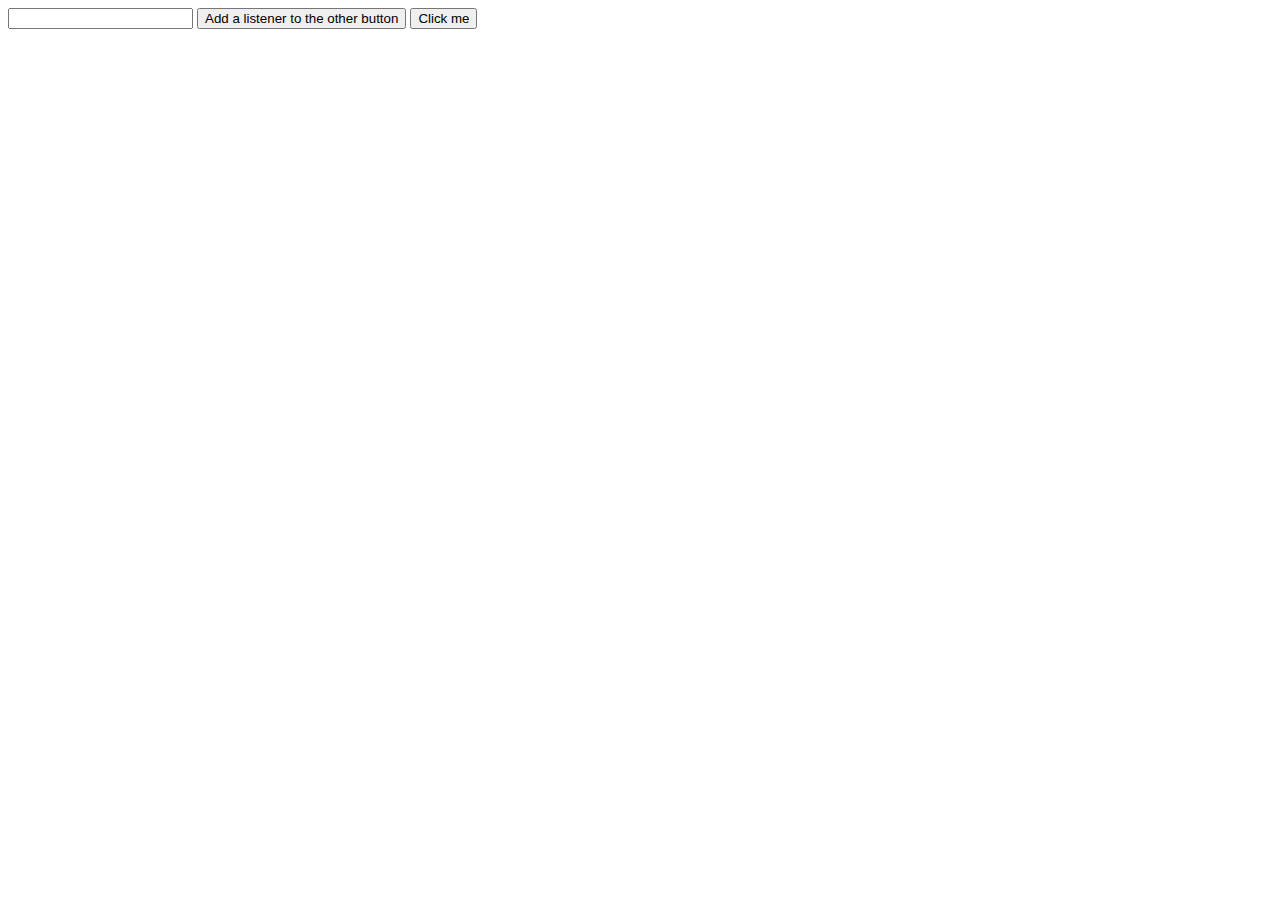
<file: 01_Basic/index.html>
<!DOCTYPE html>
<html lang="en">
<head>
  <meta charset="UTF-8">
  <meta name="viewport" content="width=device-width, initial-scale=1.0">
  <meta http-equiv="X-UA-Compatible" content="ie=edge">
  <title>Behind the Scenes</title>
  <script src="app.js" defer></script>
</head>
<body>
  <input type="text" id="click-message-input">
  <button id="add-listener-btn">Add a listener to the other button</button>
  <button id="clickable-btn">Click me</button>
</body>
</html>
</file>
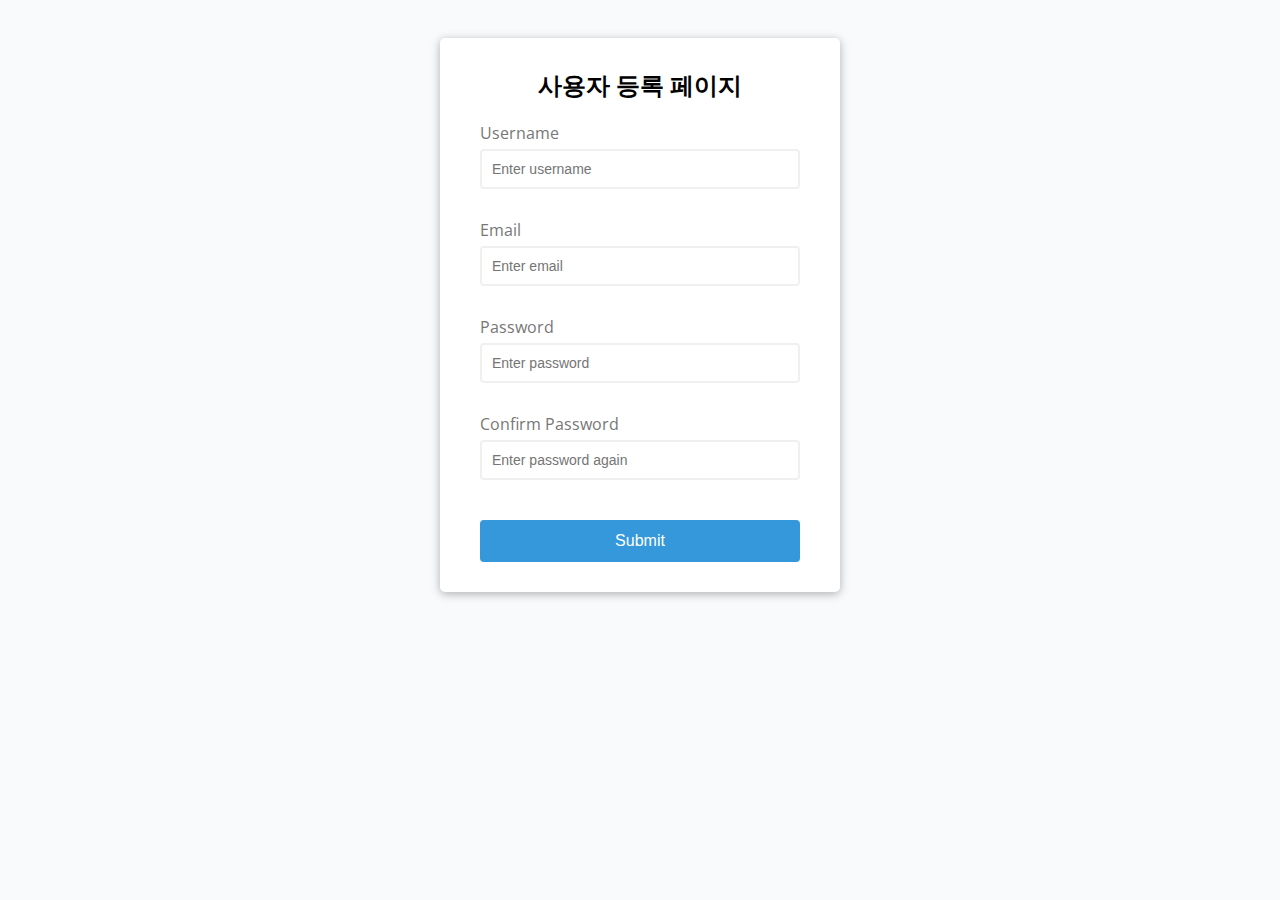
<file: 10_form-validator/index.html>
<!DOCTYPE html>
<html lang="en">
<head>
  <meta charset="UTF-8">
  <meta name="viewport" content="width=device-width, initial-scale=1.0">
  <link rel="stylesheet" href="style.css">
  <title>Form Validator</title>
</head>
<body>
  <div class="container">
    <form id="form" class="form">
      <h2>사용자 등록 페이지</h2>
      <div class="form-control">
        <label for="username">Username</label>
        <input type="text" id="username" placeholder="Enter username">
        <small>Error Message</small>
      </div>
      <div class="form-control">
        <label for="email">Email</label>
        <input type="text" id="email" placeholder="Enter email">
        <small>Error Message</small>
      </div>
      <div class="form-control">
        <label for="password">Password</label>
        <input type="password" id="password" placeholder="Enter password">
        <small>Error Message</small>
      </div>
      <div class="form-control">
        <label for="password2">Confirm Password</label>
        <input type="password" id="password2" placeholder="Enter password again">
        <small>Error Message</small>
      </div>
      <button>Submit</button>
    </form>
  </div>
  <script src="script.js"></script>
</body>
</html>
</file>
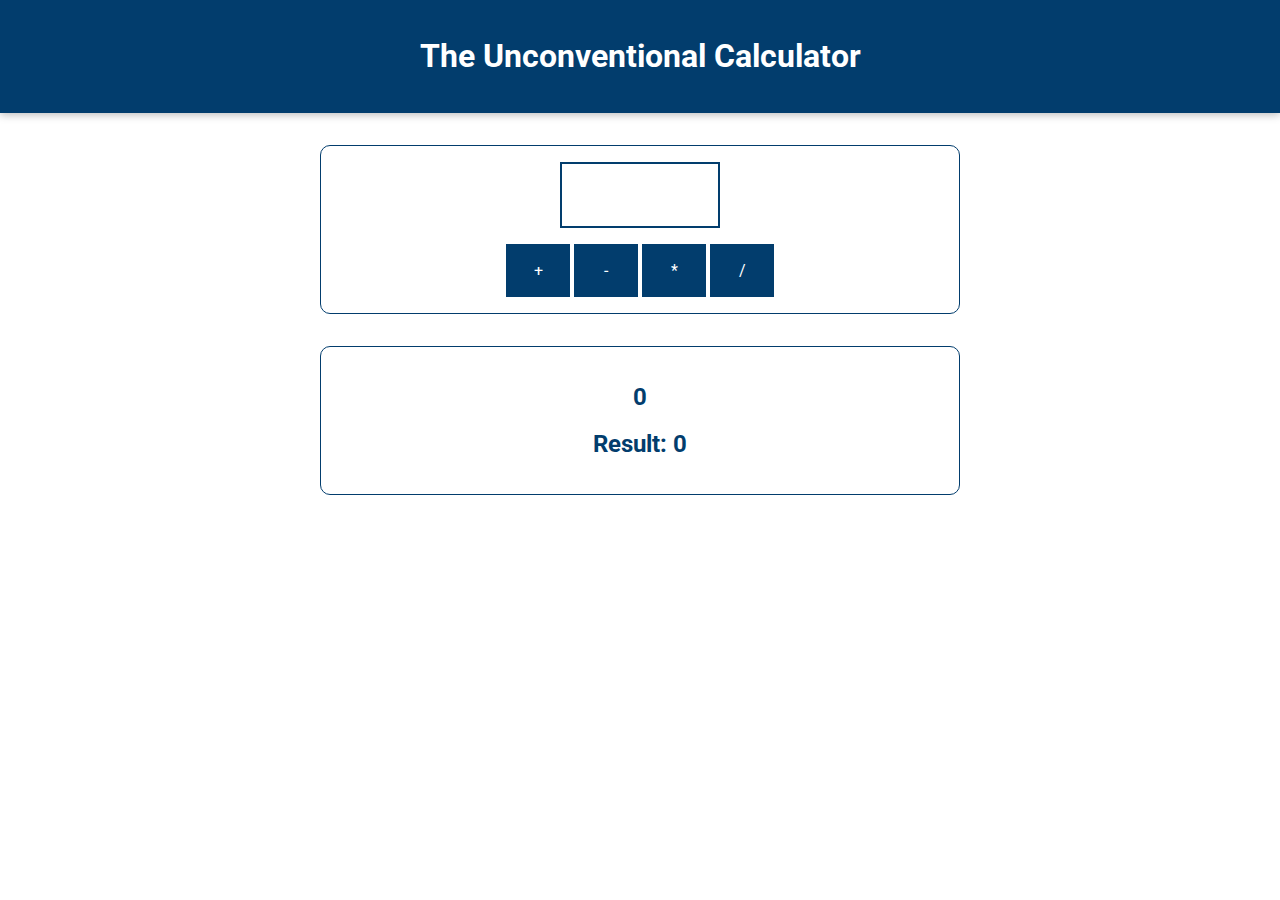
<file: 01_Basic/ex1/index.html>
<!DOCTYPE html>
<html lang="en">
  <head>
    <meta charset="UTF-8" />
    <meta name="viewport" content="width=device-width, initial-scale=1.0" />
    <meta http-equiv="X-UA-Compatible" content="ie=edge" />
    <title>Basics</title>
    <link
      href="https://fonts.googleapis.com/css?family=Roboto:400,700&display=swap"
      rel="stylesheet"
    />
    <link rel="stylesheet" href="assets/styles/app.css" />
    <script src="assets/scripts/vendor.js" defer></script>
    <script src="assets/scripts/app.js" defer></script>
  </head>
  <body>
    <header>
      <h1>The Unconventional Calculator</h1>
    </header>

    <section id="calculator">
      <input type="number" id="input-number" />
      <div id="calc-actions">
        <button type="button" id="btn-add">+</button>
        <button type="button" id="btn-subtract">-</button>
        <button type="button" id="btn-multiply">*</button>
        <button type="button" id="btn-divide">/</button>
      </div>
    </section>
    <section id="results">
      <h2 id="current-calculation">0</h2>
      <h2>Result: <span id="current-result">0</span></h2>
    </section>
  </body>
</html>
</file>
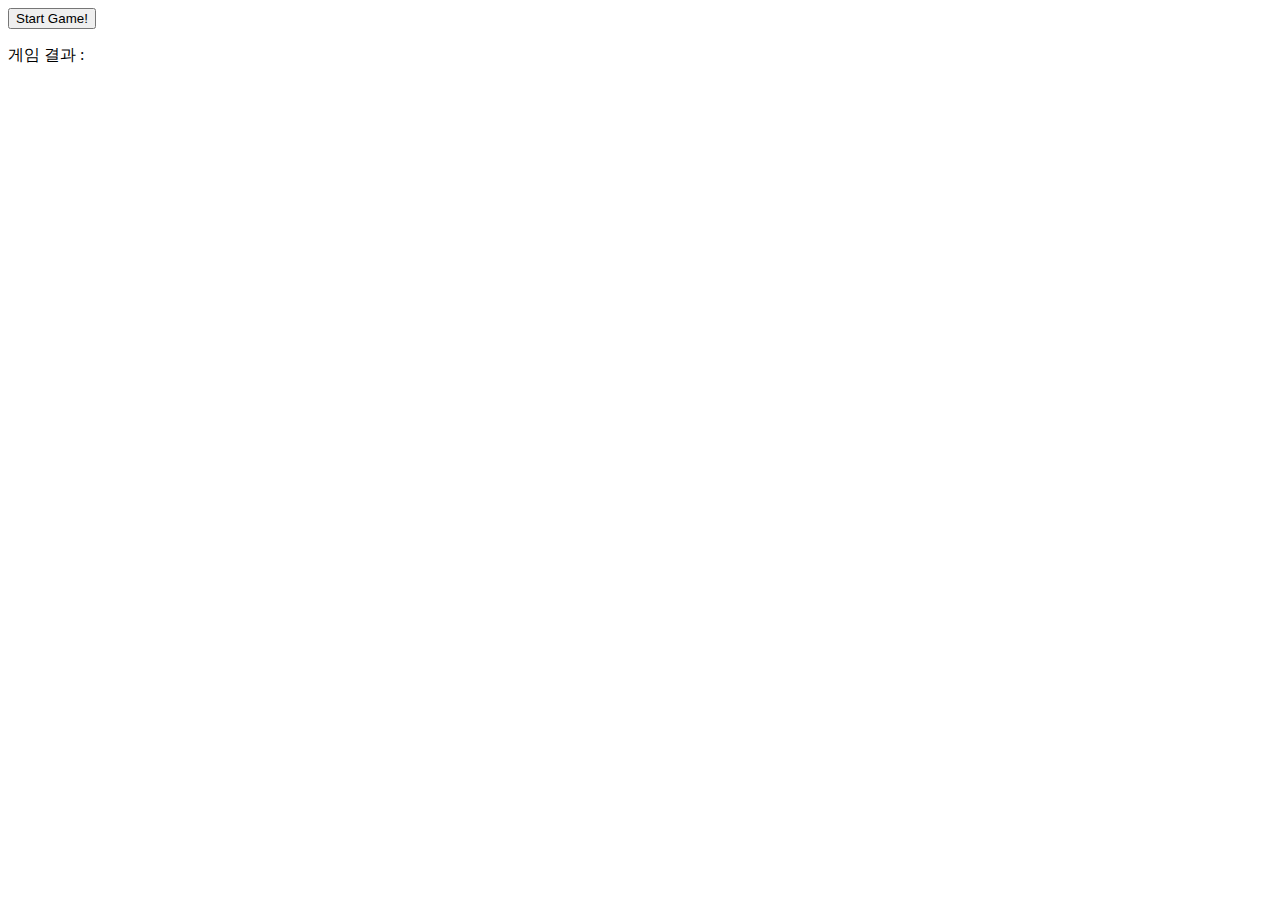
<file: 02_Function/ex1/index.html>
<!DOCTYPE html>
<html lang="en">
<head>
  <meta charset="UTF-8">
  <meta name="viewport" content="width=device-width, initial-scale=1.0">
  <meta http-equiv="X-UA-Compatible" content="ie=edge">
  <title>Rock, Paper, Scissors</title>
  <script src="app.js" defer></script>
</head>
<body>
  <button id="start-game-btn">Start Game!</button>
  <p id="output">게임 결과 : </p>
</body>
</html>
</file>
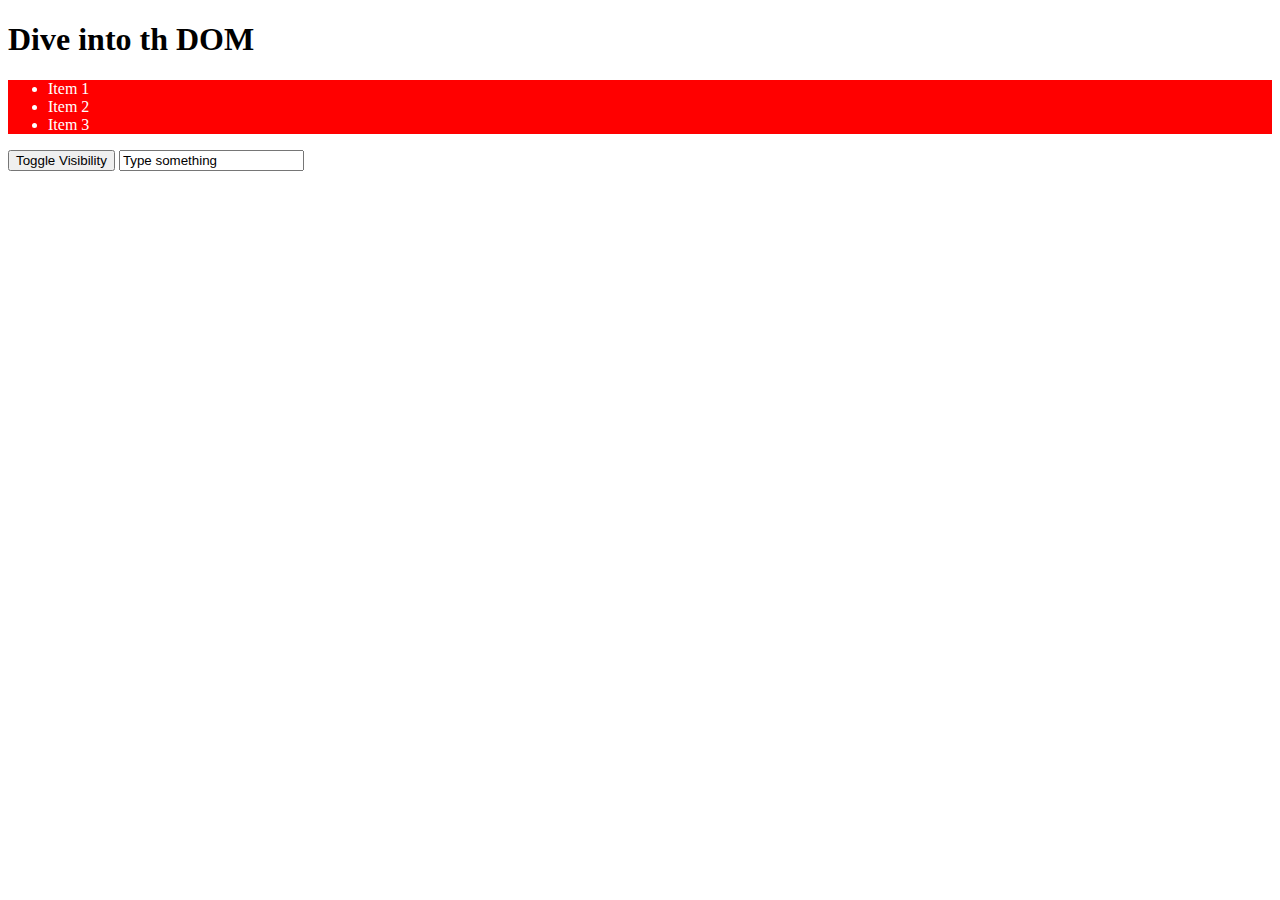
<file: 03_DOM/ex1/index.html>
<!DOCTYPE html>
<html lang="en">

<head>
  <meta charset="UTF-8">
  <meta name="viewport" content="width=device-width, initial-scale=1.0">
  <meta http-equiv="X-UA-Compatible" content="ie=edge">
  <title>DOM Interaction</title>
  <style>
    .red-bg {
      background-color: #ff0000;
      color: white;
    }

    .visible {
      display: block; 
    }

    .invisible {
      display: none;
    }
  </style>
  <script src="app.js" defer></script>
</head>

<body>
  <header>
    <h1 id="main-title">Dive into th DOM</h1>
  </header>
  <section class="red-bg visible">
    <ul>
      <li>Item 1</li>
      <li class="list-item">Item 2</li>
      <li class="list-item">Item 3</li>
    </ul>
  </section>
  <button>Toggle Visibility</button>
  <input type="text" id="input" value="Type something">
</body>

</html>
</file>
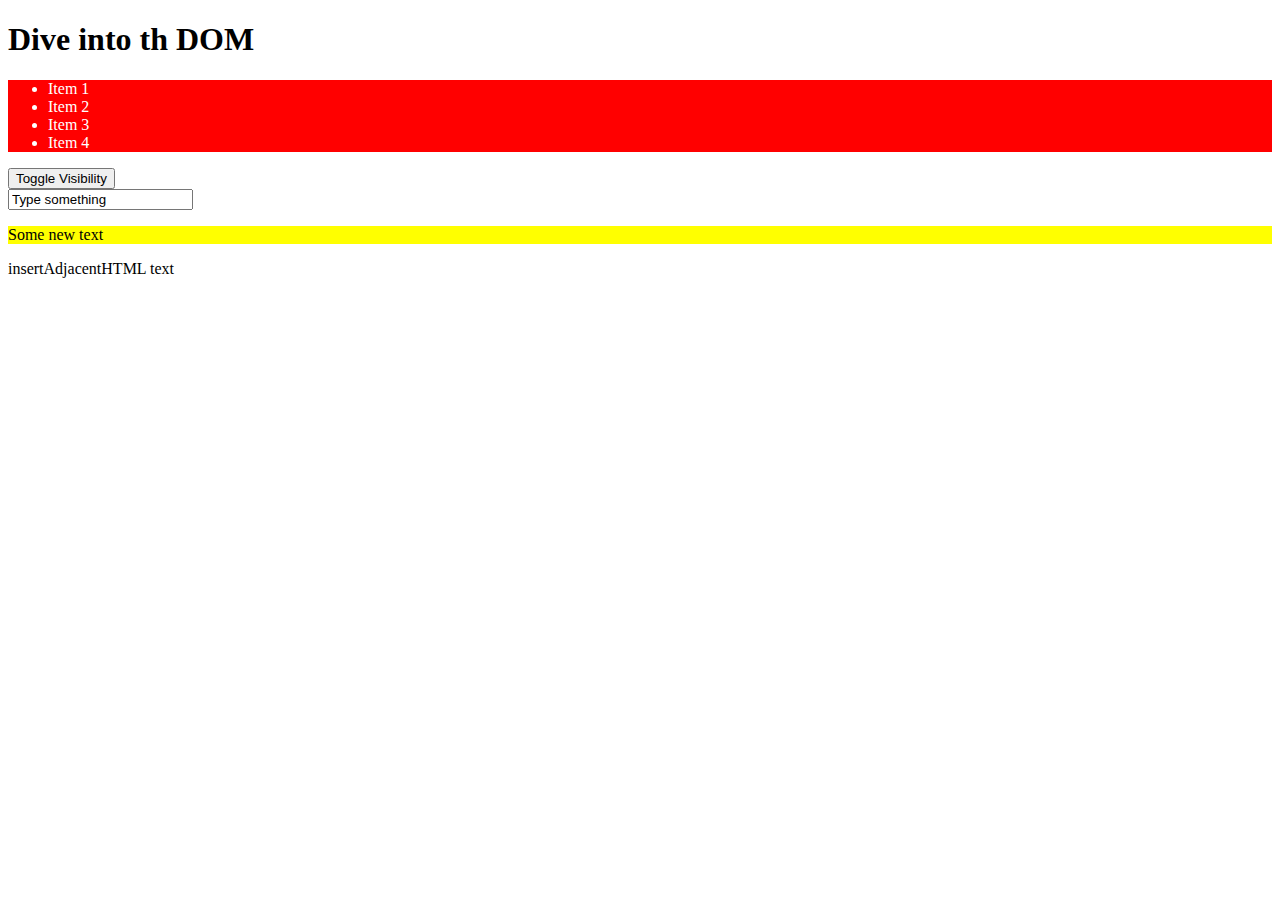
<file: 03_DOM/ex2/index.html>
<!DOCTYPE html>
<html lang="en">

<head>
  <meta charset="UTF-8">
  <meta name="viewport" content="width=device-width, initial-scale=1.0">
  <meta http-equiv="X-UA-Compatible" content="ie=edge">
  <title>DOM Interaction</title>
  <style>
    .red-bg {
      background-color: #ff0000;
      color: white;
    }

    .visible {
      display: block; 
    }

    .invisible {
      display: none;
    }
  </style>
  <script src="app.js" defer></script>
</head>

<body>
  <header>
    <h1 id="main-title">Dive into th DOM</h1>
  </header>
  <section class="red-bg visible">
    <ul>
      <li>Item 1</li>
      <li class="list-item">Item 2</li>
      <li class="list-item">Item 3</li>
    </ul>
  </section>
  <button>Toggle Visibility</button>
  <div>
    <input type="text" id="input" value="Type something">
  </div>
</body>

</html>
</file>
<file: 10_form-validator/style.css>
@import url('https://fonts.googleapis.com/css2?family=Open+Sans:ital,wght@0,300..800;1,300..800&display=swap');

:root {
  --success-color: #2ecc71;
  --error-color: #e74c3c;
}

* {
  box-sizing: border-box;  
}


body {
  background-color: #f9fafb;
  font-family: 'Open Sans', sans-serif;
  display: flex;
  align-items: center;
  justify-content: center;
  min-height: 70vh;
  margin: 0;
}

.container {
  background-color: #fff;
  border-radius: 5px;
  box-shadow: 0 2px 10px rgba(0, 0, 0, 0.3);
  width: 400px;
}

h2 {
  text-align: center;
  margin: 0 0 20px;
}


.form {
  padding: 30px 40px;
}

.form-control {
  margin-bottom: 10px;
  padding-bottom: 20px;
  position: relative;
}

.form-control label {
  color: #777;
  display: block;
  margin-bottom: 5px;
}

.form-control input {
  border: 2px solid #f0f0f0;
  border-radius: 4px;
  display: block;
  font-size: 14px;
  padding: 10px;
  width: 100%;
}

.form-control input:focus {
  outline: 0;
  border-color: #777;
}

.form-control.success input {
  border-color: var(--success-color);
}

.form-control.error input {
  border-color: var(--error-color);
}

.form-control small {
  color:  var(--error-color);
  position: absolute;
  bottom: 0;
  left: 0;
  visibility: hidden;
}

.form-control.error small {
  visibility: visible;
}

.form button {
  background-color: #3498db;
  border: 2px solid #3498db;
  border-radius: 4px;
  color: #fff;
  cursor: pointer;
  display: block;
  font-size: 16px;
  margin: 20px 0 0;
  padding: 10px;
  width: 100%;
}
</file>
<file: 01_Basic/ex1/assets/styles/app.css>
* {
  box-sizing: border-box;
}

html {
  font-family: 'Roboto', open-sans;
}

body {
  margin: 0;
}

header {
  background: #023d6d;
  color: white;
  padding: 1rem;
  text-align: center;
  box-shadow: 0 2px 8px rgba(0, 0, 0, 0.26);
  width: 100%;
}

#results,
#calculator {
  margin: 2rem auto;
  width: 40rem;
  max-width: 90%;
  border: 1px solid #023d6d;
  border-radius: 10px;
  padding: 1rem;
  color: #023d6d;
}

#results {
  text-align: center;
}

#calculator input {
  font: inherit;
  font-size: 3rem;
  border: 2px solid #023d6d;
  width: 10rem;
  padding: 0.15rem;
  margin: auto;
  display: block;
  color: #023d6d;
  text-align: center;
}

#calculator input:focus {
  outline: none;
}

#calculator button {
  font: inherit;
  background: #023d6d;
  color: white;
  border: 1px solid #023d6d;
  padding: 1rem;
  cursor: pointer;
}

#calculator button:focus {
  outline: none;
}

#calculator button:hover,
#calculator button:active {
  background: #084f88;
  border-color: #084f88;
}

#calc-actions button {
  width: 4rem;
}

#calc-actions {
  margin-top: 1rem;
  text-align: center;
}
</file>
